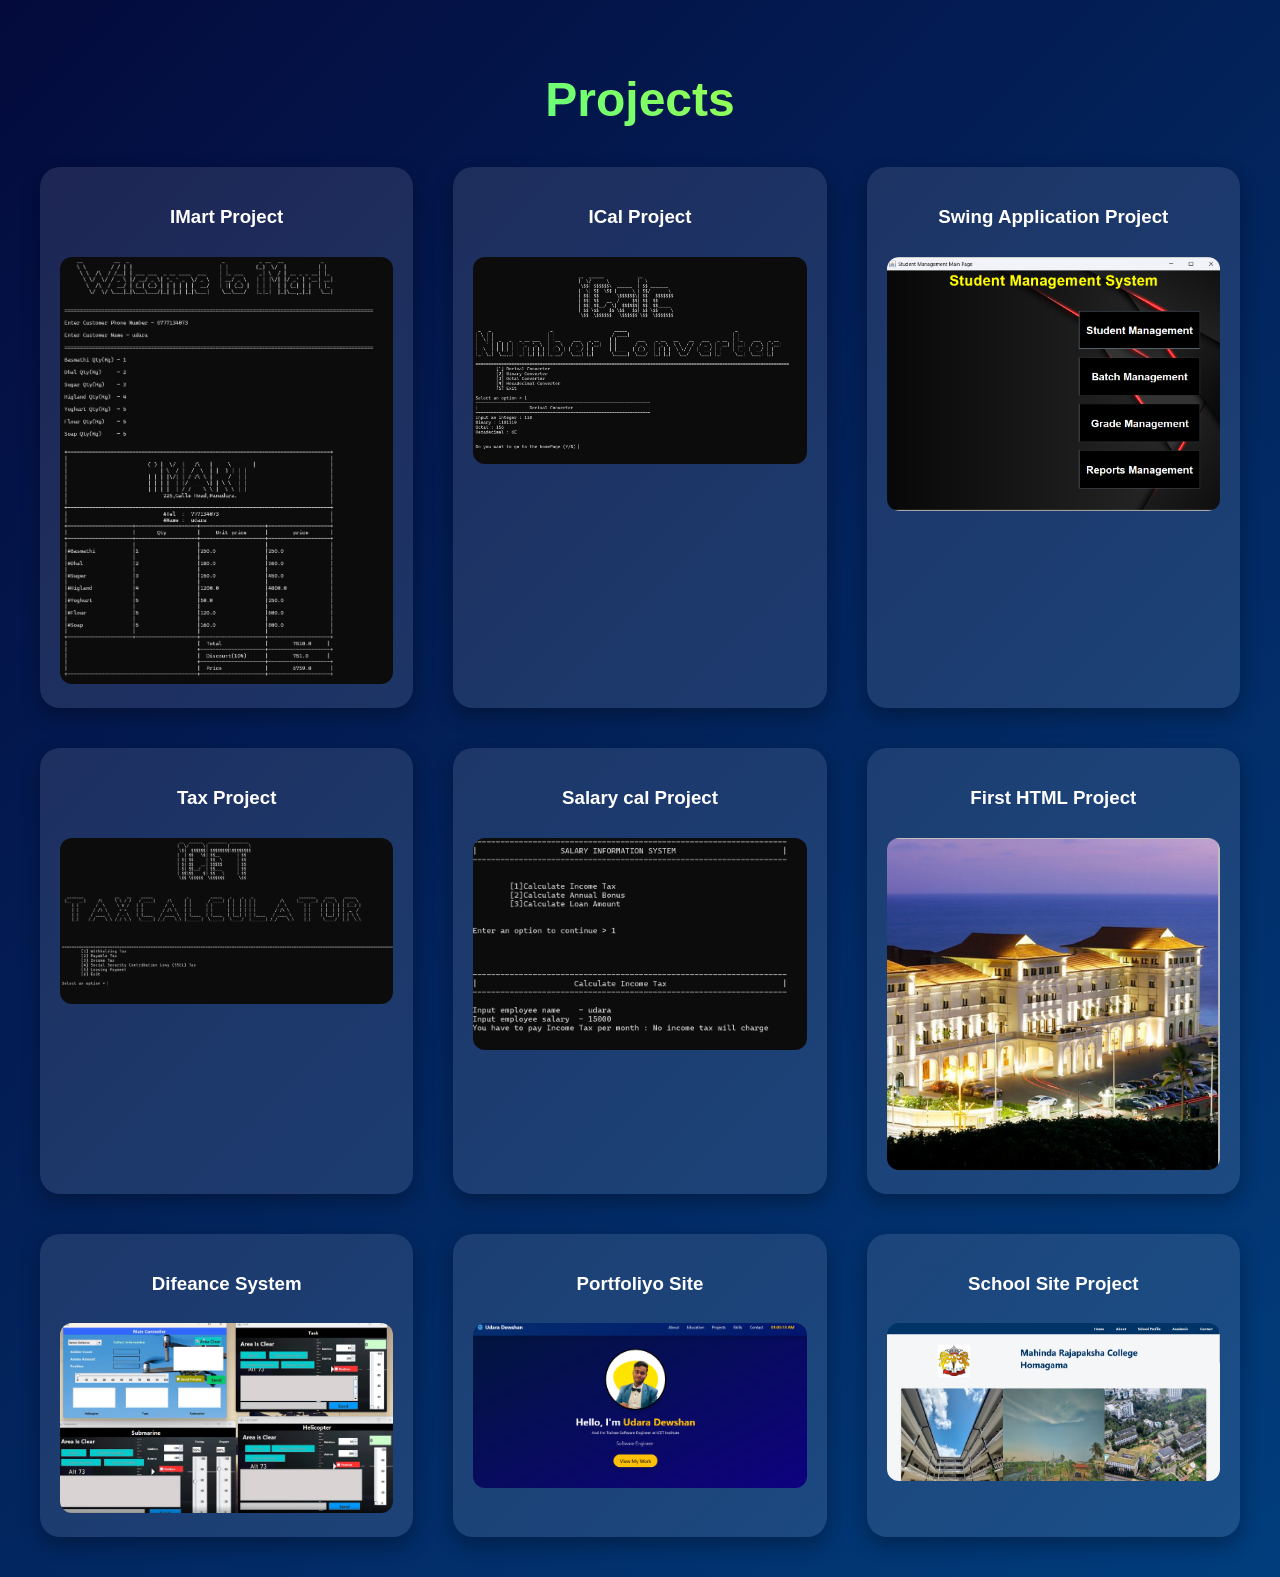
<file: projects.html>
<!DOCTYPE html>
<html lang="en">

<head>
  <meta charset="UTF-8" />
  <meta name="viewport" content="width=device-width, initial-scale=1.0" />
  <title>Projects</title>
  <link rel="stylesheet" href="asset/css/project.css" />
</head>

<body>

  <h1><b>Projects</b></h1>

  <div class="projects">
    <div class="project-card">
      <h3>IMart Project</h3>
      <img src="asset/img/imart.png" alt="IMart Project">
    </div>

    <div class="project-card">
      <h3>ICal Project</h3>
      <img src="asset/img/icalc.png" alt="ICal Project">
    </div>

    <div class="project-card">
      <h3>Swing Application Project</h3>
      <img src="asset/img/swing.png" alt="Swing Project">
    </div>

    <div class="project-card">
      <h3>Tax Project</h3>
      <img src="asset/img/tax.png" alt="Tax Project">
    </div>

    <div class="project-card">
      <h3>Salary cal Project</h3>
      <img src="asset/img/salary.png" alt="HTML Project">
    </div>

    <div class="project-card">
      <h3>First HTML Project</h3>
        <img src="asset/img/html.png" alt="HTML Project">
      </a>
    </div>

    <div class="project-card">
      <h3>Difeance System</h3>
        <img src="asset/img/difence.png" alt="HTML Project">
      </a>
    </div>

    <div class="project-card">
      <h3>Portfoliyo Site</h3>
        <img src="asset/img/portfoliyo.png" alt="HTML Project">
      </a>
    </div>

    <div class="project-card">
      <h3>School Site Project</h3>
        <img src="asset/img/School.png" alt="HTML Project">
      </a>
    </div>
  </div>

</body>

</html>
</file>
<file: asset/css/project.css>
body {
    margin: 0;
    padding: 40px;
    font-family: 'Segoe UI', sans-serif;
    background: linear-gradient(135deg, #040a3c, #004e92, #00c853, #9058ff);
    background-size: 400% 400%;
    animation: gradientBG 15s ease infinite;
    color: white;
}

    @keyframes gradientBG {
        0% { background-position: 0% 50%; }
        50% { background-position: 100% 50%; }
        100% { background-position: 0% 50%; }
    }

h1 {
    font-size: 3em;
    text-align: center;
    margin-bottom: 40px;
    background: linear-gradient(45deg, #00ffcc, #ffff00);
    background-clip: text;
    -webkit-background-clip: text;
    -webkit-text-fill-color: transparent;
}

.projects {
    display: grid;
    grid-template-columns: repeat(auto-fit, minmax(300px, 1fr));
    gap: 40px;
    max-width: 1200px;
    margin: auto;
}

.project-card {
    background-color: rgba(255, 255, 255, 0.1);
    border-radius: 20px;
    padding: 20px;
    text-align: center;
    box-shadow: 0 8px 20px rgba(0, 0, 0, 0.3);
    transition: transform 0.3s ease;
}

.project-card:hover {
    transform: translateY(-5px);
}

.project-card img {
    width: 100%;
    height: auto;
    border-radius: 12px;
    margin-top: 10px;
}
</file>
